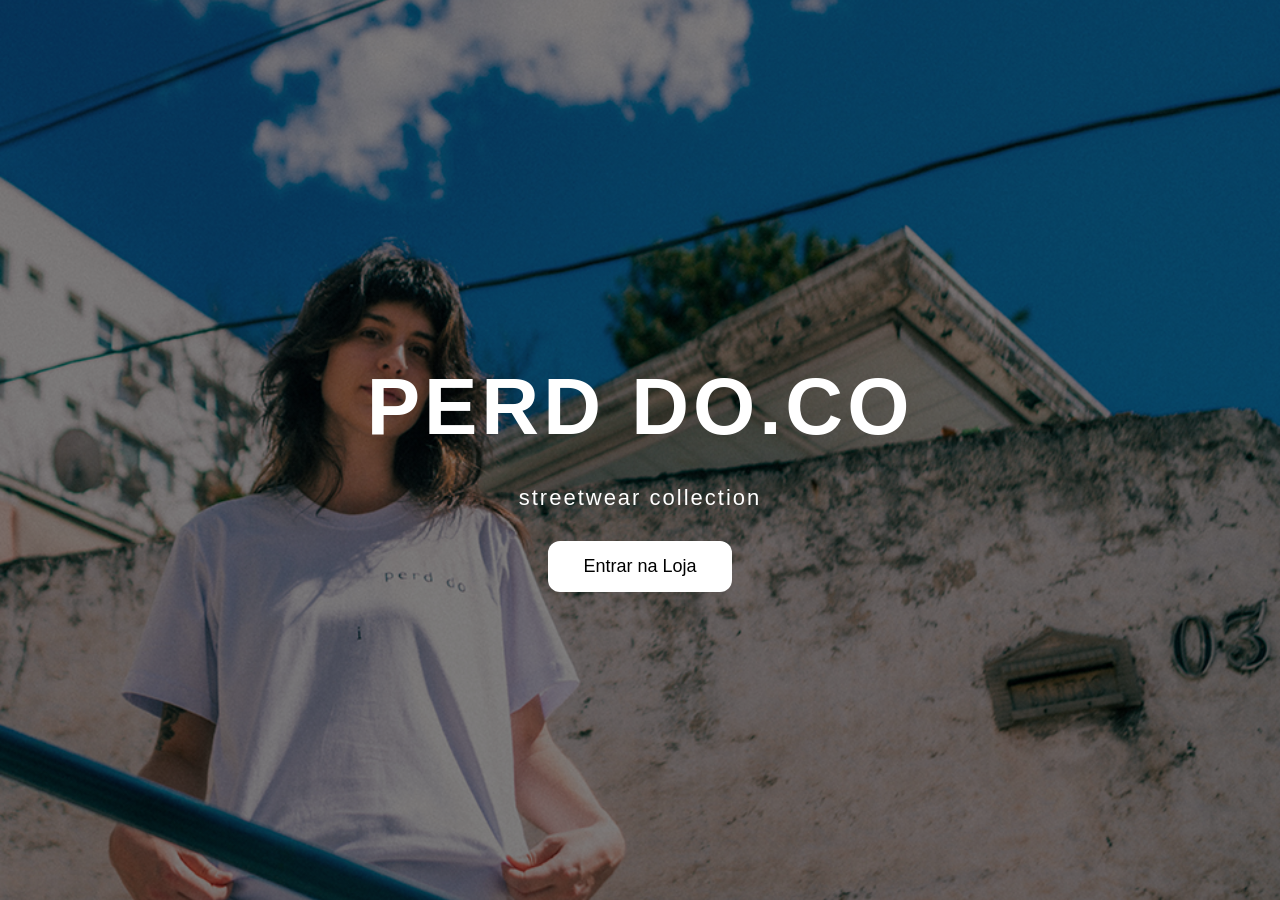
<file: index.html>
<!DOCTYPE html>
<html lang="pt-BR">

<head>
    <meta charset="UTF-8">
    <meta name="viewport" content="width=device-width, initial-scale=1.0">

    <title>perd do.co</title>

    <link rel="stylesheet" href="style.css">
</head>

<body class="home">

    <!-- FUNDO COM 6 IMAGENS -->
    <div class="fundo-grid">

        <!-- IMAGEM 1 -->
        <div class="mod1.png"></div>

        <!-- IMAGEM 2 -->
        <div class="mod2.png"></div>

        <!-- IMAGEM 3 -->
        <div class="mod3.png"></div>

        <!-- IMAGEM 4 -->
        <div class="mod4.png"></div>

        <!-- IMAGEM 5 -->
        <div class="mod5.png"></div>

        <!-- IMAGEM 6 -->
        <div class="mod6.png"></div>

    </div>


    <!-- TEXTO CENTRAL -->
    <div class="overlay">

        <h1>perd do.co</h1>

        <p>streetwear collection</p>

        <a href="produtos.html">
            <button class="entrar">
                Entrar na Loja
            </button>
        </a>

    </div>

</body>

</html>
</file>
<file: style.css>
body {
font-family: Arial, sans-serif;
text-align: center;


background: linear-gradient(rgba(0,0,0,0.5), rgba(0,0,0,0.5)),
            url("mod1.png");

background-size: cover;
background-position: center;

}



/* Container do produto */
.card {
background: white;
width: 250px;
margin: 40px auto;
padding: 20px;
border-radius: 15px;
box-shadow: 0 4px 10px rgba(0,0,0,0.1);
transition: 0.3s;
}

/* Efeito ao passar o mouse */
.card:hover {
transform: scale(1.05);
}

/* Imagem */
.card img {
width: 100%;
border-radius: 10px;
}

/* Nome do produto */
.card h2 {
margin: 10px 0;
}

/* Preço */
.card p {
color: #555;
font-size: 18px;
}

/* Botão */
.card button {
background: black;
color: white;
border: none;
padding: 10px;
border-radius: 8px;
cursor: pointer;
}

.card button:hover {
background: #444;
}
.container {
    display: grid;
    grid-template-columns: repeat(2, 400px);

    column-gap: 40px; /* espaço horizontal */
    row-gap: 20px;    /* espaço vertical */

    justify-content: center;
    margin: 40px auto;

    transform: translateX(200px)
}
.card {
    width: 400px; /* 👈 aumenta largura */
    box-sizing: border-box;
}
    


.imagens {
    display: flex;
    gap: 10px;
    flex-wrap: nowrap; /* 👈 impede quebrar linha */
}

.imagens img {
    width: 50%;
    height: auto;
    border-radius: 10px;
}

/* ================================================= */
/* ================= CONFIG GERAL ================== */
/* ================================================= */

body {
    margin: 0;
    padding: 0;

    font-family: Arial, sans-serif;
}


/* ================================================= */
/* ================= PAGINA INICIAL ================ */
/* ================================================= */

.home {
    overflow: hidden;
}


/* ================================================= */
/* ============= GRID DAS 6 IMAGENS ================ */
/* ================================================= */

.fundo-grid {

    position: fixed;

    top: 0;
    left: 0;

    width: 100%;
    height: 100vh;

    display: grid;

    grid-template-columns: repeat(3, 1fr);
    grid-template-rows: repeat(2, 1fr);
}


/* ================================================= */
/* ============ CONFIGURAÇÃO DAS IMAGENS =========== */
/* ================================================= */

.bg-img {

    background-size: cover;

    background-position: center;

    background-repeat: no-repeat;

    filter: brightness(0.45);

    transition: 0.4s;
}


/* EFEITO AO PASSAR O MOUSE */

.bg-img:hover {

    filter: brightness(0.7);

    transform: scale(1.02);
}


/* ================================================= */
/* =========== COLOQUE SUAS IMAGENS AQUI =========== */
/* ================================================= */


/* IMAGEM 1 */

.img1 {

    background-image: url("mod1.png");
}


/* IMAGEM 2 */

.img2 {

    background-image: url("ca_br_1_fr.png");
}


/* IMAGEM 3 */

.img3 {

    background-image: url("ca_br2_fr.png");
}


/* IMAGEM 4 */

.img4 {

    background-image: url("ca_br3_fr1.png");
}


/* IMAGEM 5 */

.img5 {

    background-image: url("ca_pr_gr_fr2.png");
}


/* IMAGEM 6 */

.img6 {

    background-image: url("reg_fr.png");
}



/* ================================================= */
/* ================= TEXTO CENTRAL ================= */
/* ================================================= */

.overlay {

    position: relative;

    z-index: 10;

    height: 100vh;

    display: flex;

    flex-direction: column;

    justify-content: center;

    align-items: center;

    text-align: center;

    color: white;
}


/* TÍTULO */

.overlay h1 {

    font-size: 80px;

    margin-bottom: 10px;

    letter-spacing: 4px;

    text-transform: uppercase;
}


/* SUBTITULO */

.overlay p {

    font-size: 22px;

    margin-bottom: 30px;

    letter-spacing: 2px;
}


/* ================================================= */
/* ==================== BOTÃO ====================== */
/* ================================================= */

.entrar {

    background: white;

    color: black;

    border: none;

    padding: 15px 35px;

    border-radius: 12px;

    font-size: 18px;

    cursor: pointer;

    transition: 0.3s;
}


/* HOVER BOTÃO */

.entrar:hover {

    transform: scale(1.08);

    background: black;

    color: white;
}
</file>
